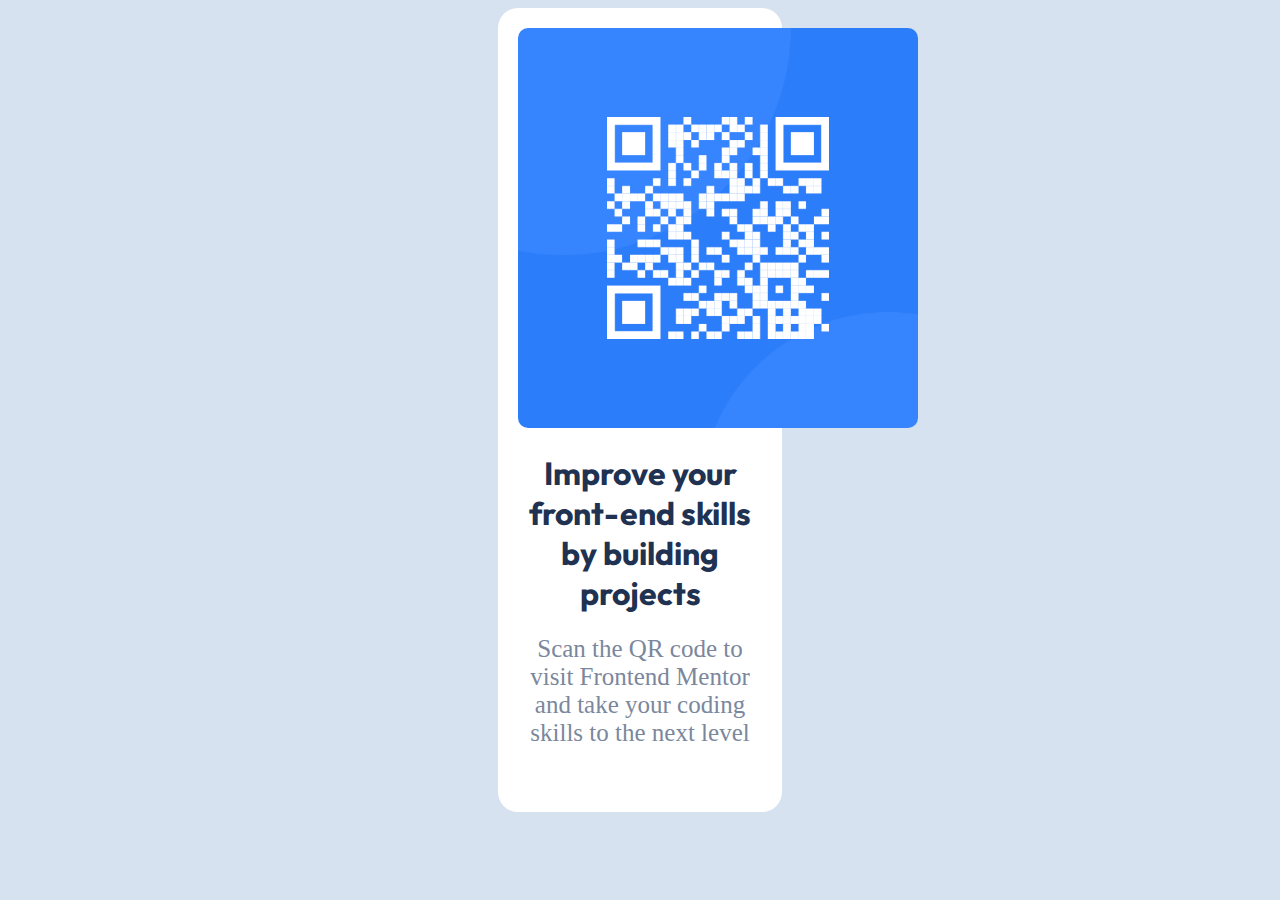
<file: index.html>
<!DOCTYPE html>
<html lang="en">
  <head>
    <meta charset="UTF-8" />
    <meta http-equiv="X-UA-Compatible" content="IE=edge" />
    <meta name="viewport" content="width=device-width, initial-scale=1.0" />
    <title>Frontend Mentor | QR code component</title>
    <link rel="stylesheet" href="app.css" />
    <link rel="preconnect" href="https://fonts.googleapis.com" />
    <link rel="preconnect" href="https://fonts.gstatic.com" crossorigin />
    <link
      href="https://fonts.googleapis.com/css2?family=Outfit:wght@400;700&display=swap"
      rel="stylesheet"
    />
  </head>
  <body>
    <div class="container">
      <img src="/images/image-qr-code.png" alt="qr code image" />
      <h1>Improve your front-end skills by building projects</h1>
      <p>
        Scan the QR code to visit Frontend Mentor and take your coding skills to
        the next level
      </p>
    </div>
  </body>
</html>
</file>
<file: app.css>
body {
  background-color: hsl(212, 45%, 89%);
}
.container {
  border-radius: 20px;
  text-align: center;
  background-color: hsl(0, 0%, 100%);
  padding: 20px 20px 40px 20px;
  margin: 0px 490px;
}
.container img {
  border-radius: 10px;
  width: 400px;
  height: auto;
}

h1,
p1 {
  font-family: "Outfit", sans-serif;
}
h1 {
  padding-bottom: 0px;
  font-weight: 700;
  color: hsl(218, 44%, 22%);
}

p {
  font-weight: 400;
  padding-top: 0px;
  margin-top: 0px;
  color: hsl(220, 15%, 55%);
  font-size: 25px;
}

@media (max-width: 375px) {
  h1 {
    font-size: 20px;
  }
  p {
    font-size: 15px;
  }
  .container img {
    width: 200px;
    height: auto;
  }
}
</file>
